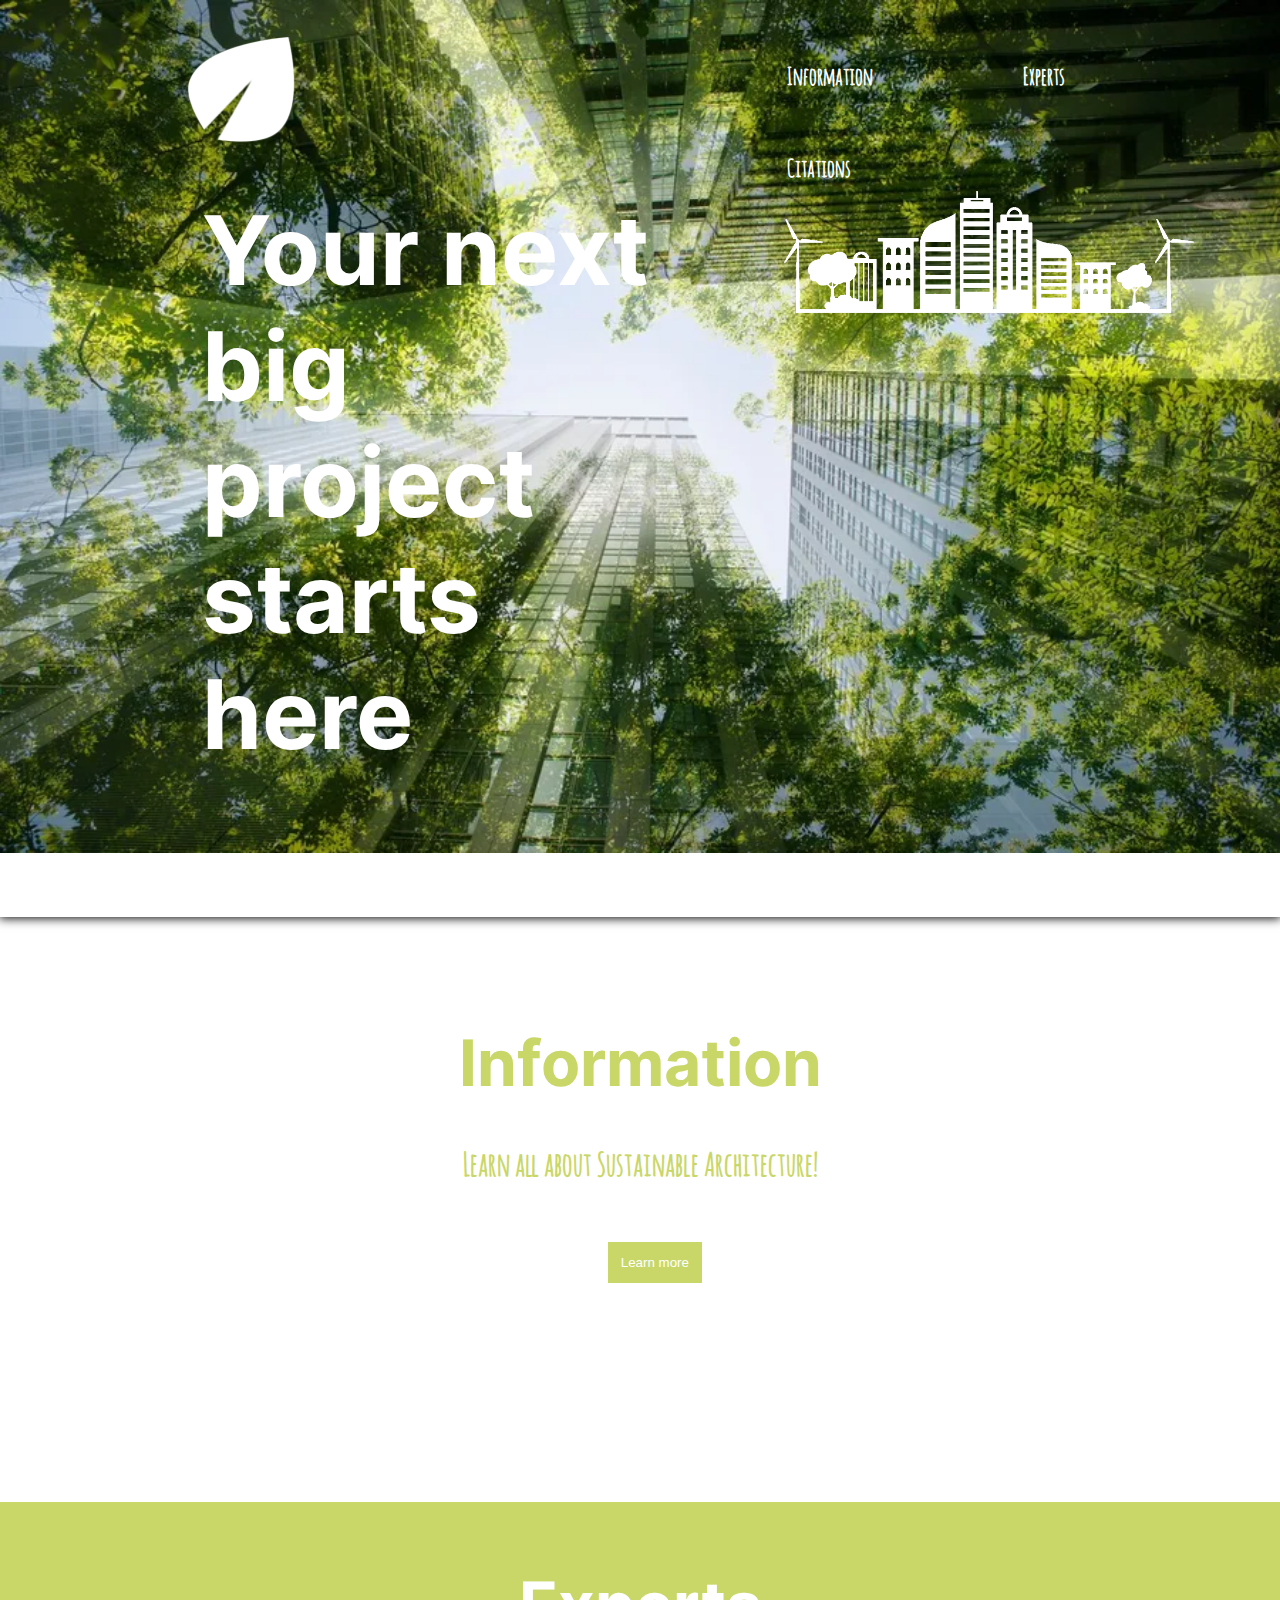
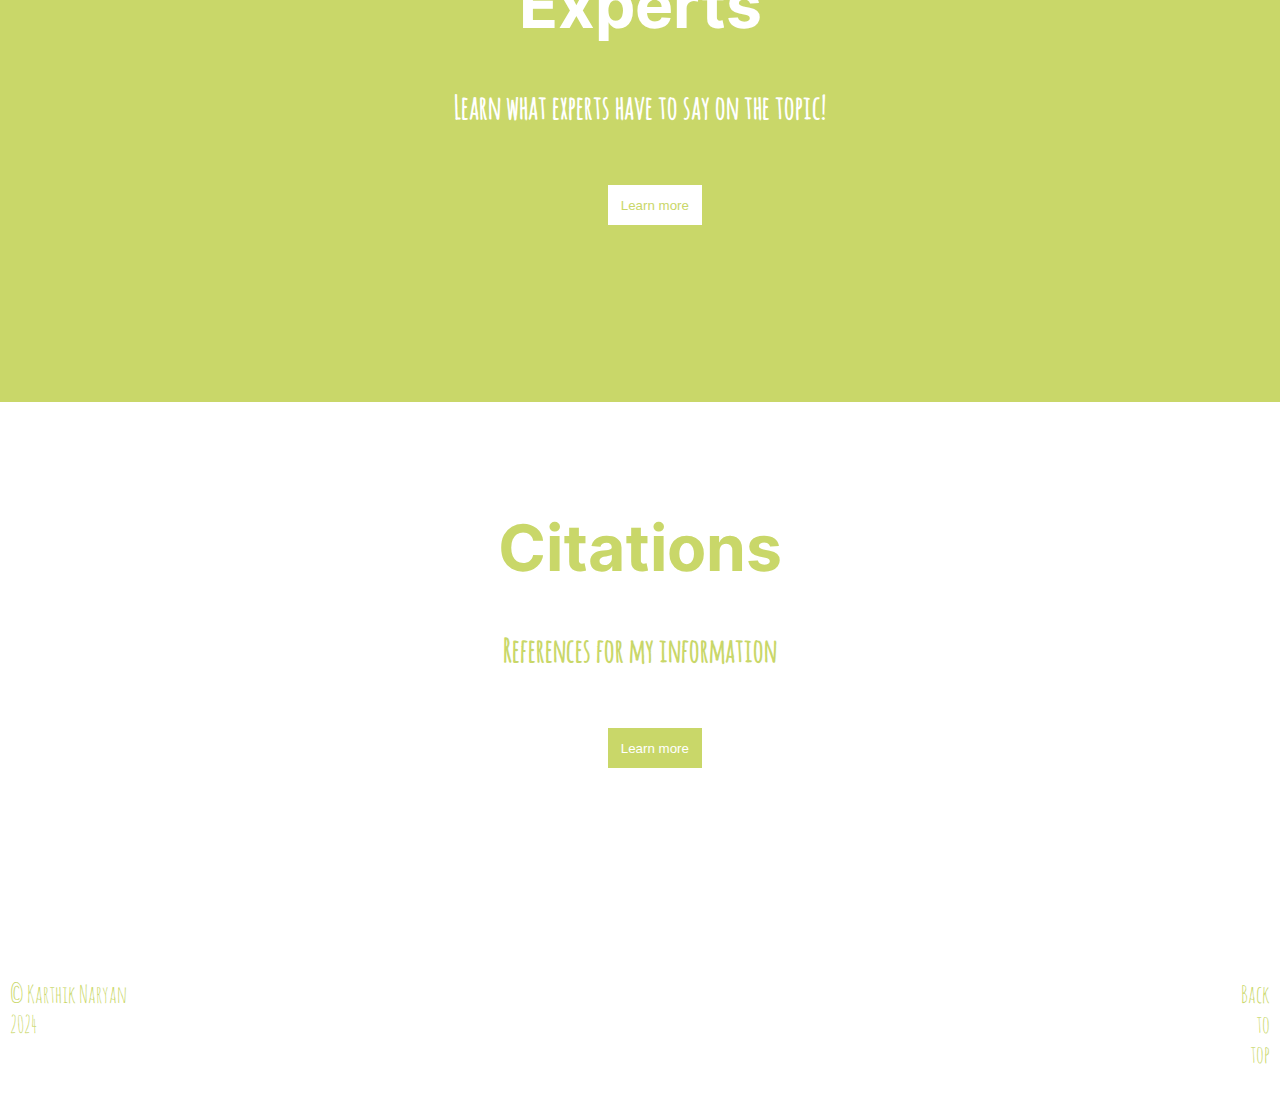
<file: Index.html>
<!DOCTYPE html>
<html lang="en">
<head>
    <meta charset="UTF-8">
    <meta name="viewport" content="width=device-width, initial-scale=1.0">
    <link rel="stylesheet" href="style.css">
    <link rel="icon" type="image/x-icon" href="Leaficon.png">
    <title>Home</title>
</head>
<body>

    <div class="navigationbar">
        <a class ="logo" href="Index.html"><img id="logo_image" src="Logo.png" alt="Leaf Logo" width="125px"></a>        
        <div class="center_nav">
            <a class ="text" href="Information.html">Information</a>
            <a class ="text" href="Experts.html">Experts</a>
            <a class ="text" href="Citations.html">Citations</a>
        </div>
    </div>

    <div class="HeroImage">
        <div class="HeroText">
            <h1>Your next big <br> project starts here</h1>
            <div class="SecondImage">
                <img src="pikb25.png" alt="City Skyline Cartoon Silloute" width="90%">
            </div>
        </div>
    </div>

    <div class="white_background">
        <div class="center_text">
            <h1 class="green_mini_header">Information</h1>
        </div>
        <div class="center_text">
            <p class="green_paragraph">
                Learn all about Sustainable Architecture!
            </p>
        </div>
        <a href="Information.html"><button class="green_learn_more">Learn more</button></a>
    </div>

    <div class="green_background">
        <div class="center_text">
            <h1 class="white_mini_header">Experts</h1>
        </div>
        <div class="center_text">
            <p class="white_paragraph">
                Learn what experts have to say on the topic!
            </p>
        </div>
        <a href="Experts.html"><button class="white_learn_more">Learn more</button></a>
    </div>

    <div class="white_background">
        <div class="center_text">
            <h1 class="green_mini_header">Citations</h1>
        </div>
        <div class="center_text">
            <p class="green_paragraph">
                References for my information
            </p>
        </div>
        <a href="Citations.html"><button class="green_learn_more">Learn more</button></a>
    </div>

    <footer>
        <p id="lefter_text">&copy; Karthik Naryan 2024</p>
        <a href="#top" class="righter_text"><p class="righter_text">Back to top</p></a>
    </footer>
    
</body>
</html>
</file>
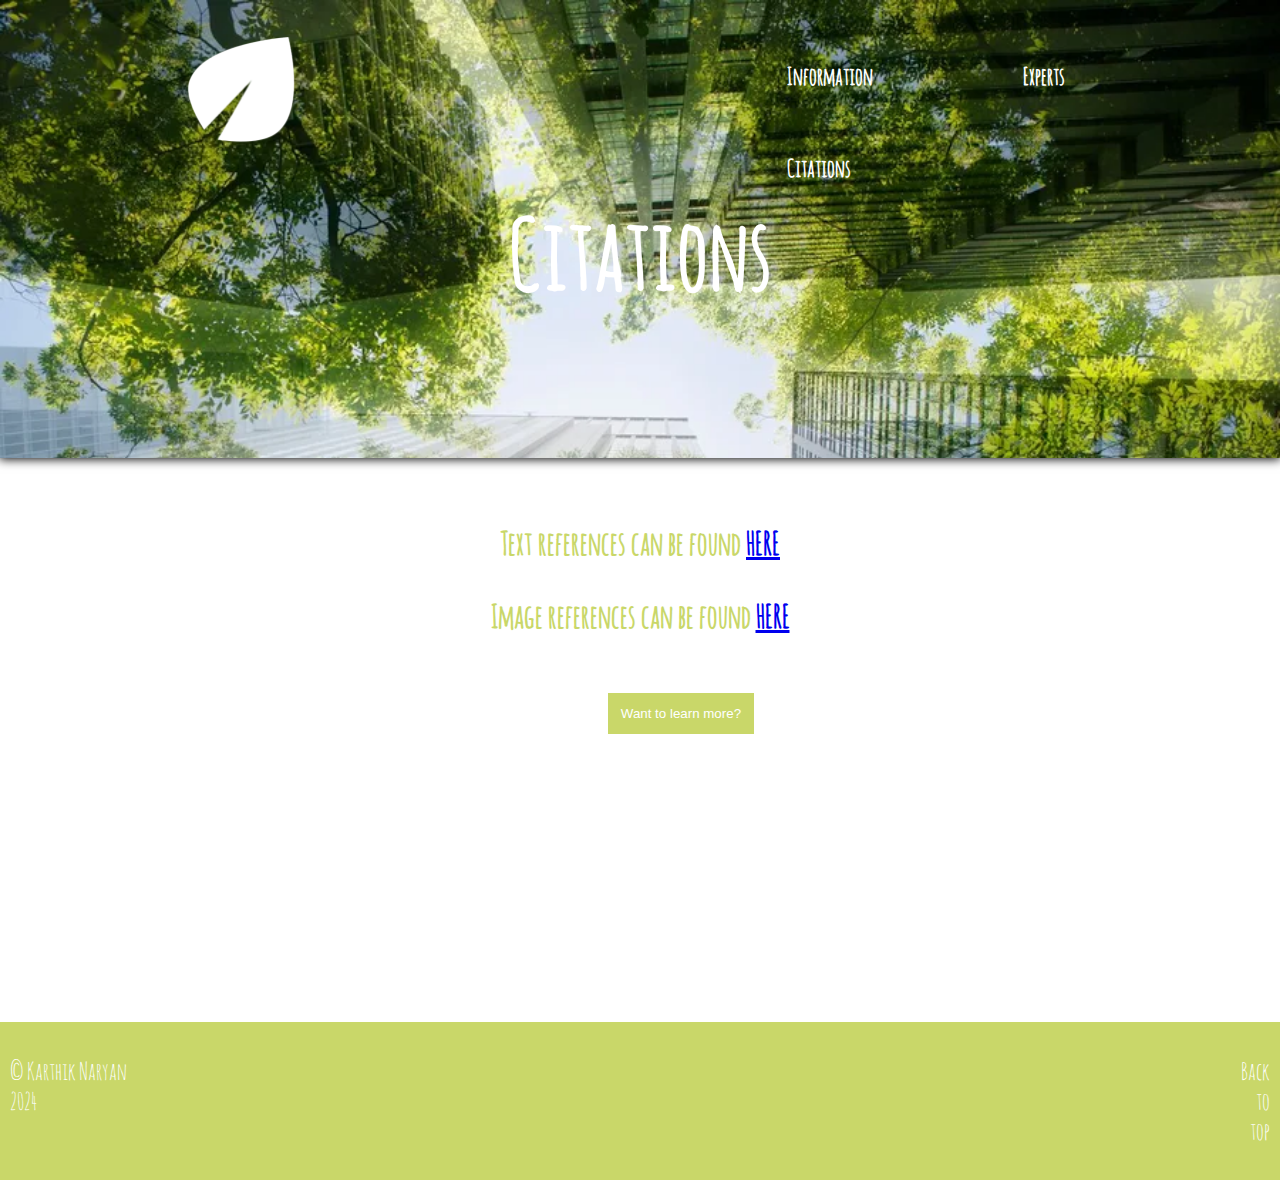
<file: Citations.html>
<!DOCTYPE html>
<html lang="en">
<head>
    <meta charset="UTF-8">
    <meta name="viewport" content="width=device-width, initial-scale=1.0">
    <link rel="stylesheet" href="style.css">
    <link rel="icon" type="image/x-icon" href="Leaficon.png">
    <title>Citations</title>
</head>
<body>
    
    <div class="navigationbar">
        <a class ="logo" href="Index.html"><img id="logo_image" src="Logo.png" alt="Leaf Logo" width="125px"></a>
        <div class="center_nav">
            <a class ="text" href="Information.html">Information</a>
            <a class ="text" href="Experts.html">Experts</a>
            <a class ="text" href="Citations.html">Citations</a>
        </div>
    </div>

    <div id="Hero_Image_Facts">
        <div id="Facts_Heading">
            <h1>Citations</h1>
        </div>
    </div>

    <div class="white_background">
        <div class="center_text">
            <p id="green_paragraph_special">
                Text references can be found <a href="https://docs.google.com/document/d/1NaU5Qm-gJn8ii4yYc-vd_Wkjf9UvuSWOLrGW2O_jZdw/edit?usp=sharing">HERE</a>
            </p>
        </div>
        <div class="center_text">
            <p class="green_paragraph">
                Image references can be found <a href="https://docs.google.com/document/d/1r_gOCxyFLvEwHJugW62ZzKG5Bp5iMZv-9-TrFC9MiMw/edit">HERE</a>
            </p>
        </div>
        <a href="https://www.thespruce.com/what-is-sustainable-architecture-4846497"><button class="green_learn_more">Want to learn more?</button></a>
    </div>

    <footer class="footer_green">
        <p id="lefter_text">&copy; Karthik Naryan 2024</p>
        <a href="#top" class="righter_text_white"><p class="righter_text_white">Back to top</p></a>
    </footer>

</body>
</html>
</file>
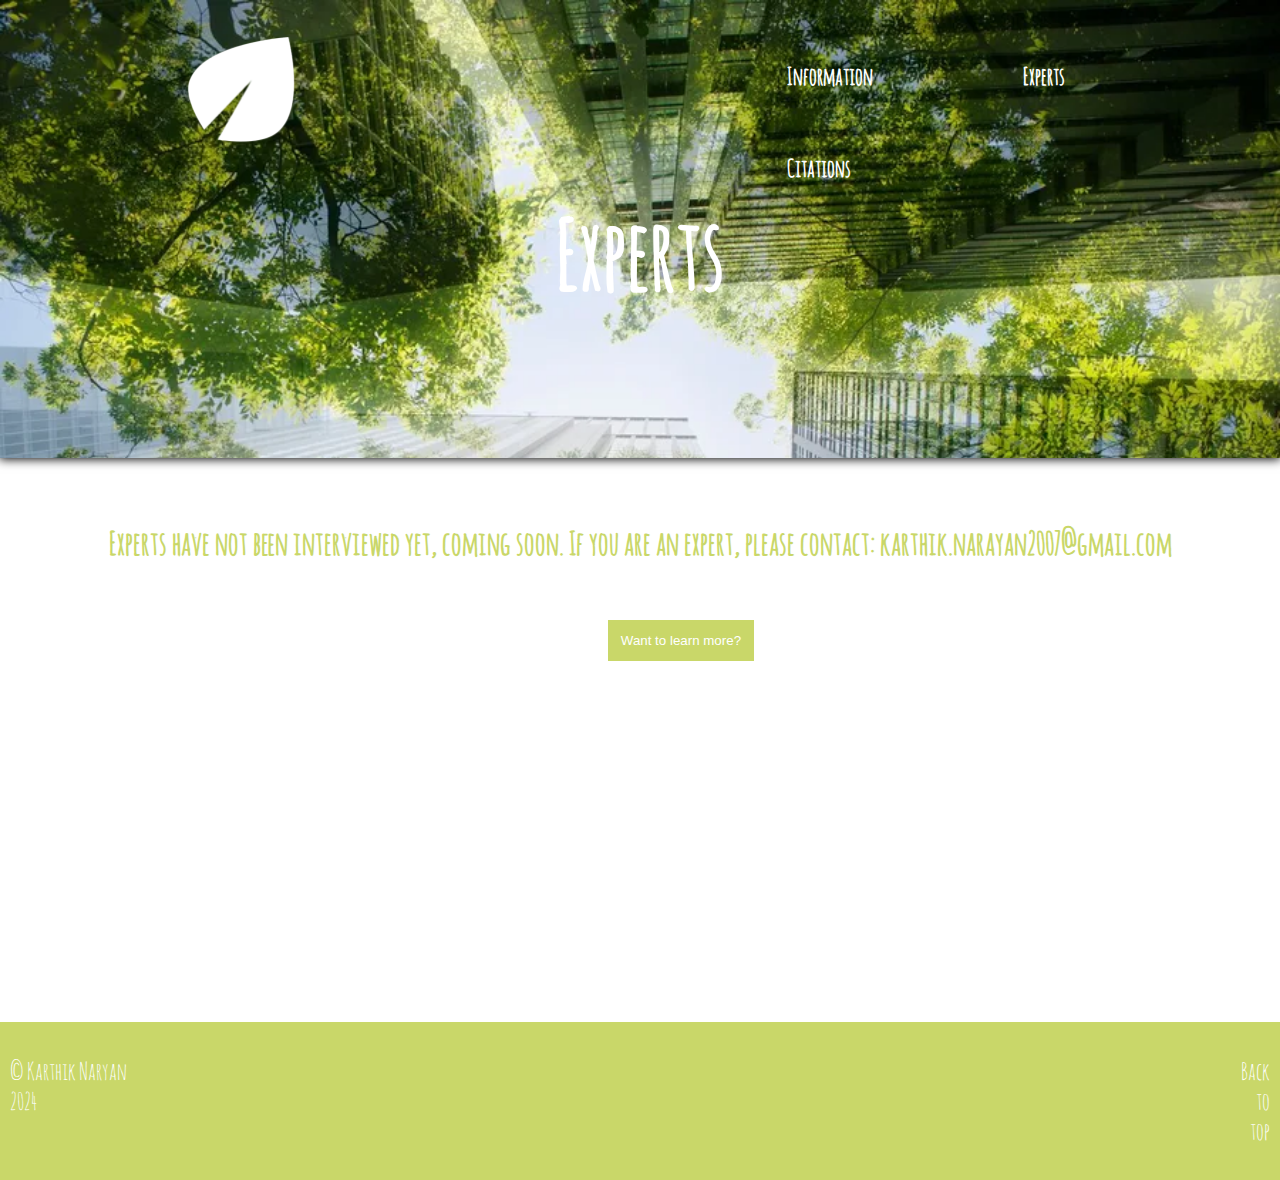
<file: Experts.html>
<!DOCTYPE html>
<html lang="en">
<head>
    <meta charset="UTF-8">
    <meta name="viewport" content="width=device-width, initial-scale=1.0">
    <link rel="stylesheet" href="style.css">
    <link rel="icon" type="image/x-icon" href="Leaficon.png">
    <title>Citations</title>
</head>
<body>
    
    <div class="navigationbar">
        <a class ="logo" href="Index.html"><img id="logo_image" src="Logo.png" alt="Leaf Logo" width="125px"></a>
        <div class="center_nav">
            <a class ="text" href="Information.html">Information</a>
            <a class ="text" href="Experts.html">Experts</a>
            <a class ="text" href="Citations.html">Citations</a>
        </div>
    </div>

    <div id="Hero_Image_Facts">
        <div id="Facts_Heading">
            <h1>Experts</h1>
        </div>
    </div>

    <div class="white_background">
        <div class="center_text">
            <p id="green_paragraph_special">
                Experts have not been interviewed yet, coming soon.
                If you are an expert, please contact: karthik.narayan2007@gmail.com
            </p>
        </div>
        <div class="center_text">
            <p class="green_paragraph">
                
            </p>
        </div>
        <a href="https://www.thespruce.com/what-is-sustainable-architecture-4846497"><button class="green_learn_more">Want to learn more?</button></a>
    </div>

    <footer class="footer_green">
        <p id="lefter_text">&copy; Karthik Naryan 2024</p>
        <a href="#top" class="righter_text_white"><p class="righter_text_white">Back to top</p></a>
    </footer>

</body>
</html>
</file>
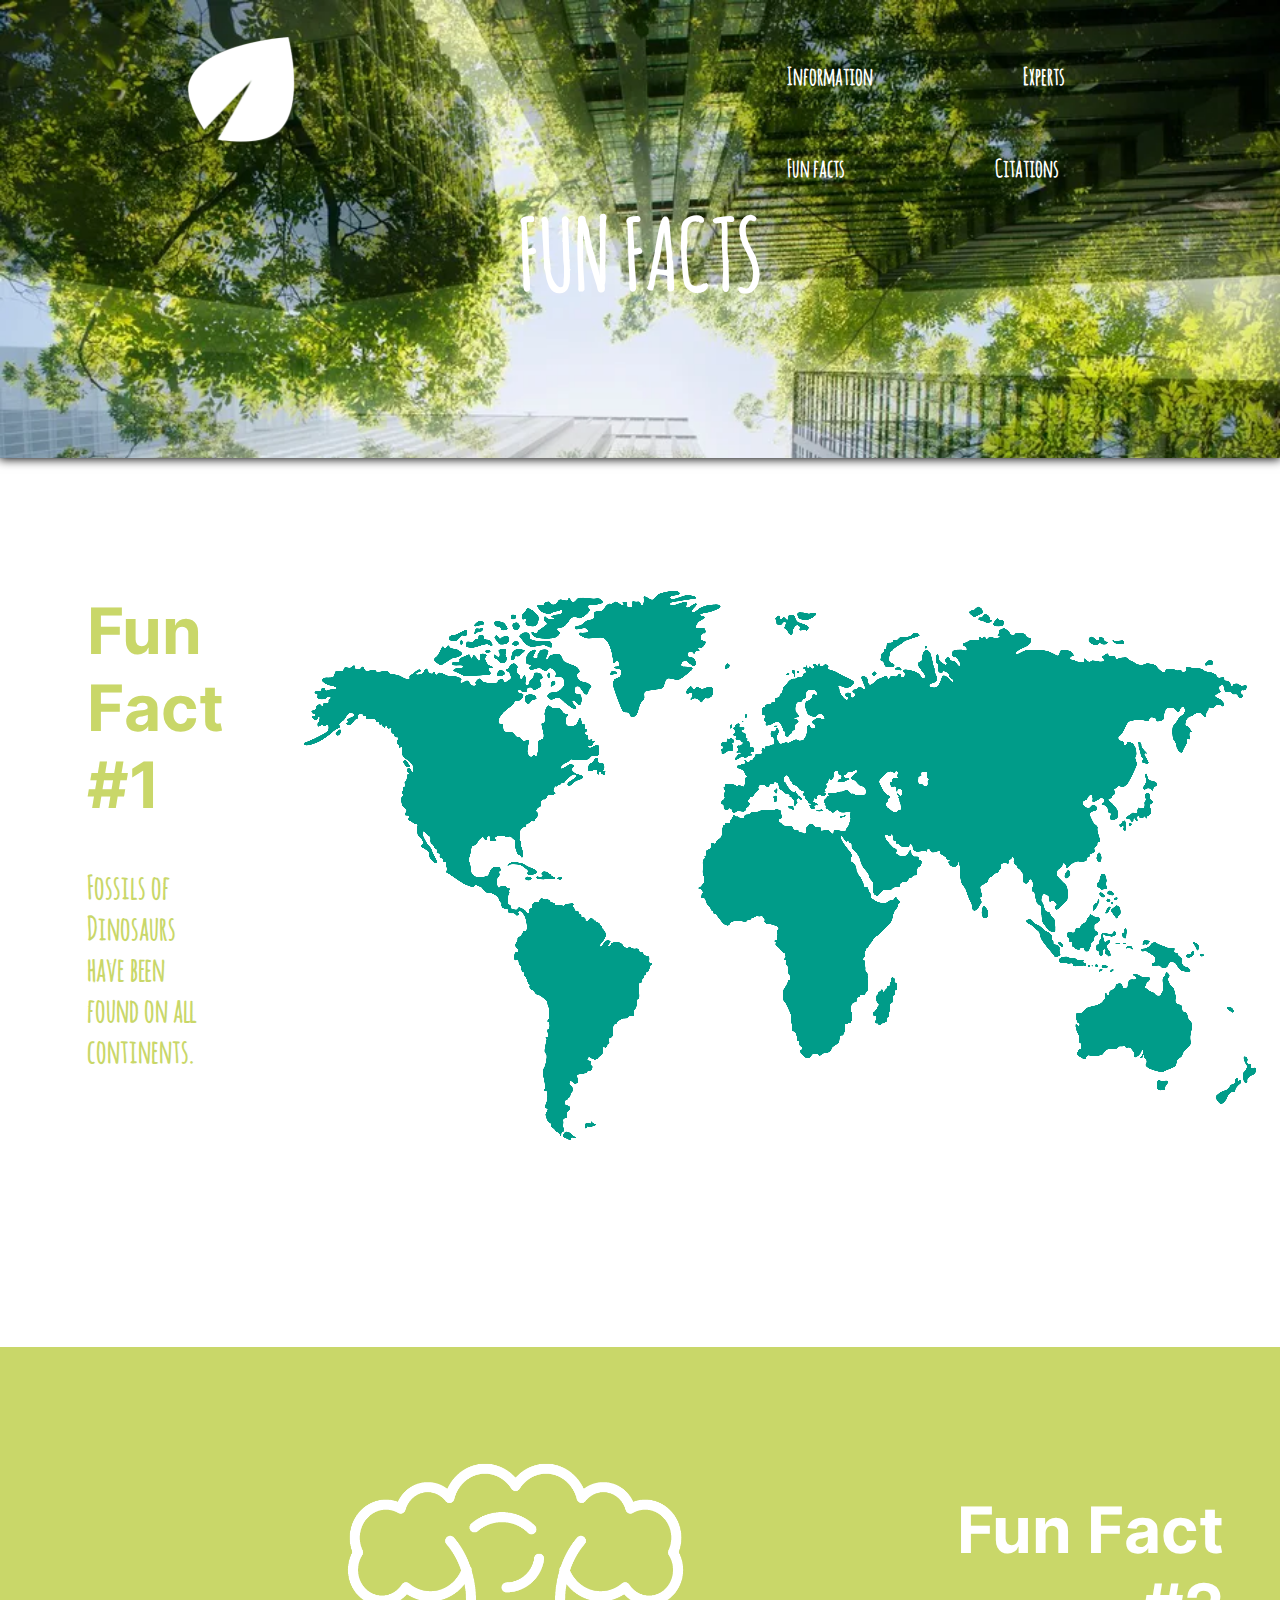
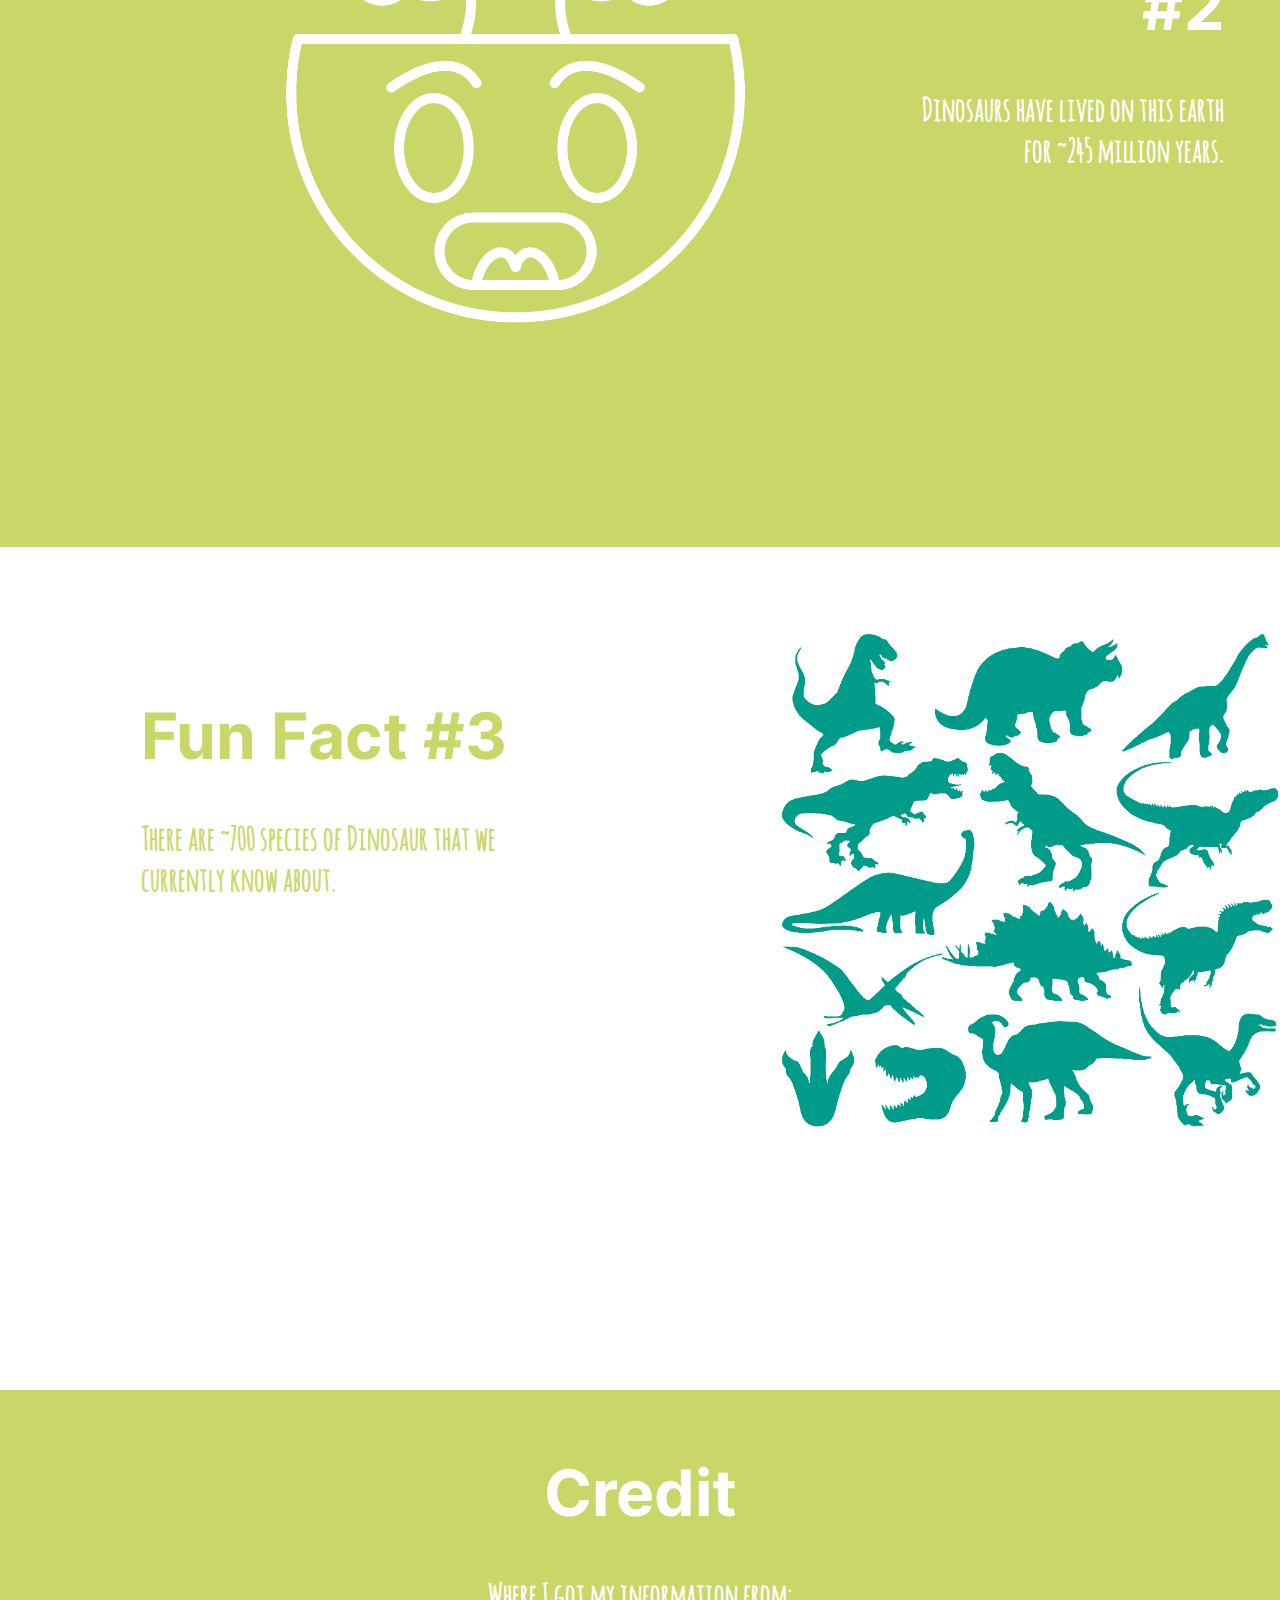
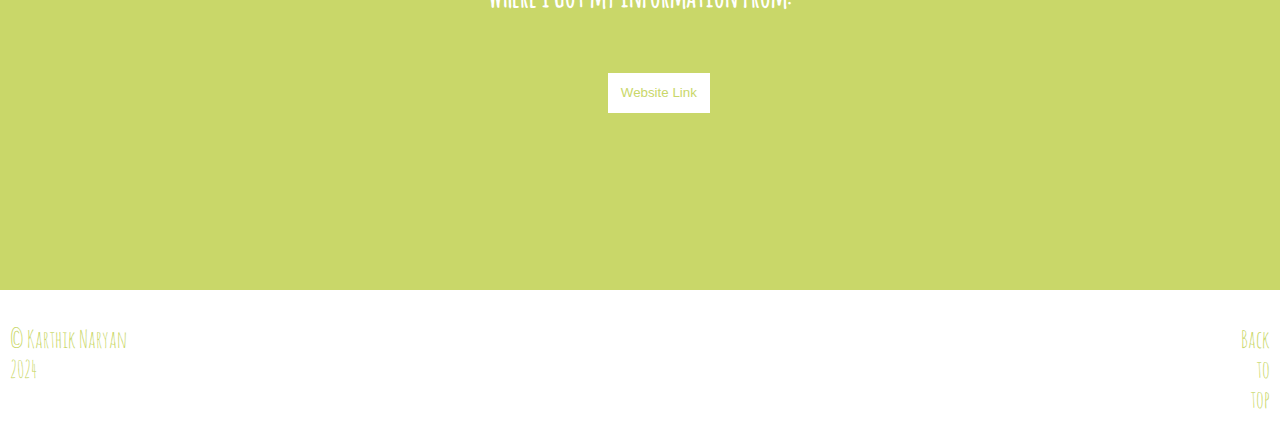
<file: Fun_Facts.html>
<!DOCTYPE html>
<html lang="en">
<head>
    <meta charset="UTF-8">
    <meta name="viewport" content="width=device-width, initial-scale=1.0">
    <link rel="stylesheet" href="style.css">
    <link rel="icon" type="image/x-icon" href="Leaficon.png">
    <title>Fun Facts</title>
</head>
<body>

    <div class="navigationbar">
        <a class ="logo" href="Index.html"><img id="logo_image" src="Logo.png" alt="Leaf Logo" width="125px"></a>
        <div class="center_nav">
            <a class ="text" href="Information.html">Information</a>
            <a class ="text" href="Experts.html">Experts</a>
            <a class ="text" href="Fun_Facts.html">Fun facts</a>
            <a class ="text" href="Citations.html">Citations</a>
        </div>
    </div>

    <div id="Hero_Image_Facts">
        <div id="Facts_Heading">
            <h1>FUN FACTS</h1>
        </div>
    </div>

    <div class="white_background_large">
        <div class="fact_white">
            <div class="fact_text">
                <div class="left_text">
                    <h1 class="green_mini_header">Fun Fact #1</h1>
                </div>
                <div class="left_text">
                    <p class="green_paragraph">
                        Fossils of Dinosaurs have been found on all continents.
                    </p>
                </div>
            </div>
            <img class="fact_white" src="World_Map.png" alt="Map of the world">
        </div>
    </div>

    <div class="green_background_large">
        <div class="fact_green">
            <img class="fact_green" src="Mind_Blown.png" alt="Mind blown emoji" width="780px">
            <div class="fact_text">
                <div class="right_text">
                    <h1 class="white_mini_header">Fun Fact #2</h1>
                </div>
                <div class="right_text">
                    <p class="white_paragraph">
                        Dinosaurs have lived on this earth for ~245 million years. 
                    </p>
                </div>
            </div>
        </div>
    </div>

    <div class="white_background_large">
        <div class="fact_white">
            <div class="fact_text">
                <div class="left_text">
                    <h1 class="green_mini_header">Fun Fact #3</h1>
                </div>
                <div class="left_text">
                    <p class="green_paragraph">
                        There are ~700 species of Dinosaur that we currently know about.
                    </p>
                </div>
            </div>
            <img id="fact_three" src="Many_Dinos.png" alt="Map of the world" height="500px">
        </div>
    </div>
    
    <div class="green_background">
        <div class="center_text">
            <h1 class="white_mini_header">Credit</h1>
        </div>
        <div class="center_text">
            <p class="white_paragraph">
                Where I got my information from:
            </p>
        </div>
        <a href="https://docs.google.com/document/d/1NaU5Qm-gJn8ii4yYc-vd_Wkjf9UvuSWOLrGW2O_jZdw/edit"><button class="white_learn_more">Website Link</button></a>
    </div>

    <footer>
        <p id="lefter_text">&copy; Karthik Naryan 2024</p>
        <a href="#top" class="righter_text"><p class="righter_text">Back to top</p></a>
    </footer>

</body>
</html>
</file>
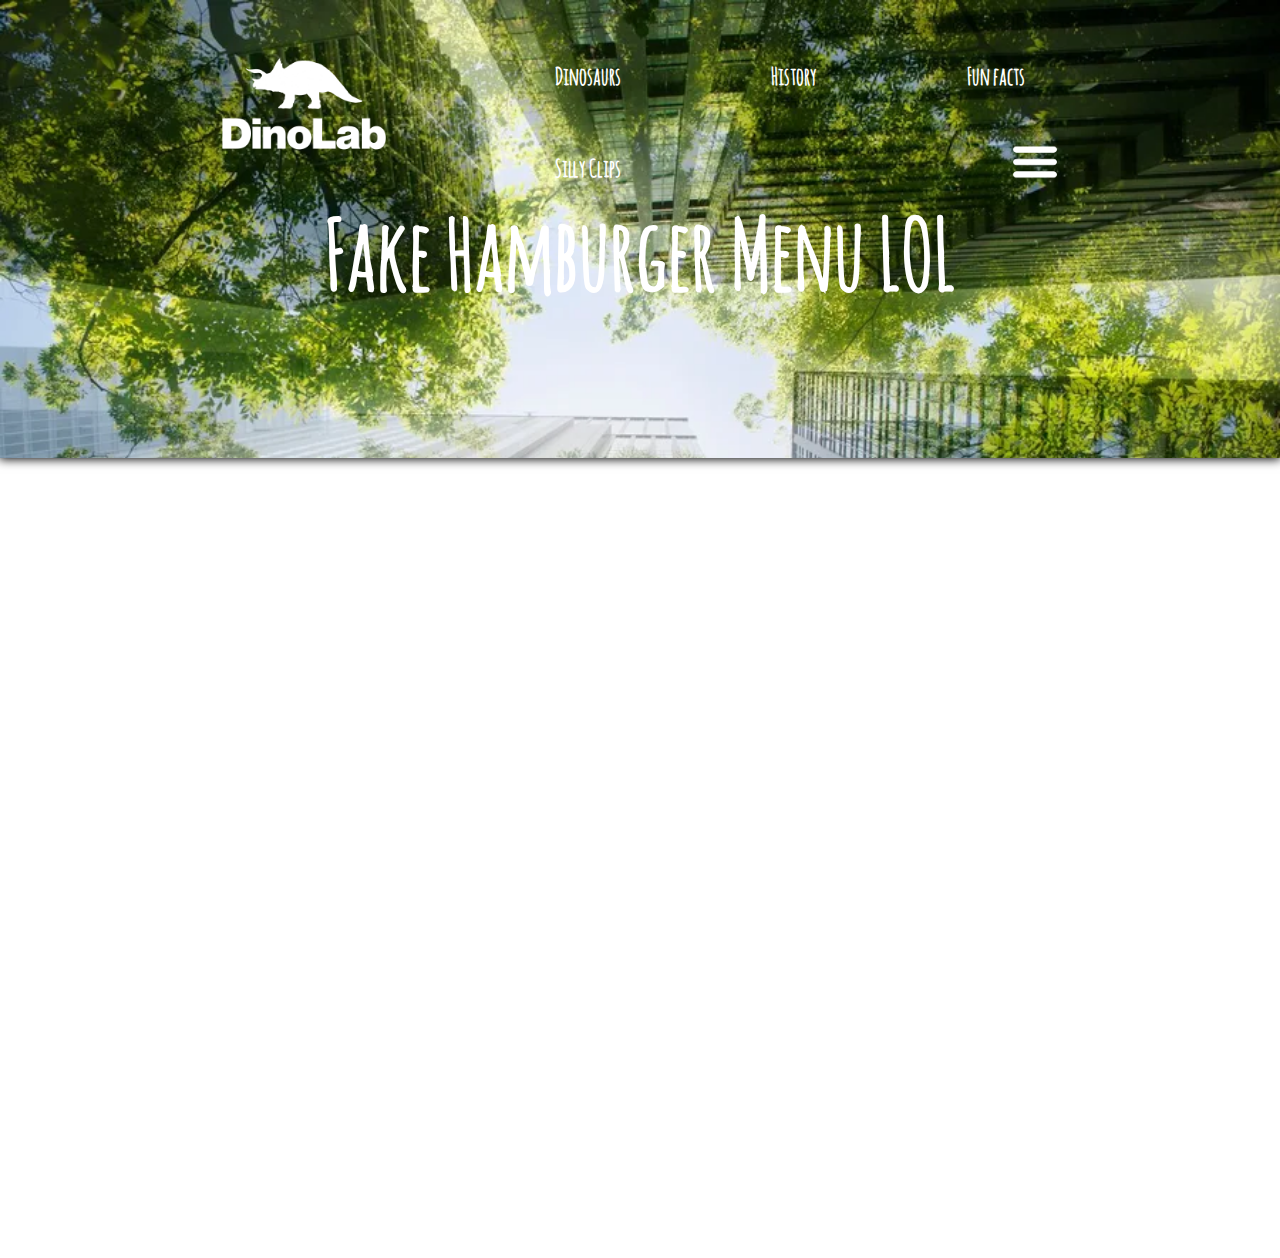
<file: Hamburger.html>
<!DOCTYPE html>
<html lang="en">
<head>
    <meta charset="UTF-8">
    <meta name="viewport" content="width=device-width, initial-scale=1.0">
    <link rel="stylesheet" href="style.css">
    <link rel="icon" type="image/x-icon" href="Favicon.png">
    <title>Rickroll</title>
</head>
<body>
    
    <div class="navigationbar">
        <a class ="logo" href="Index.html"><img id="logo_image" src="DinoLab_Logo.png" alt="Dinosaur Logo" width="250px"></a>
        <div class="center">
            <a class ="text" href="Dinosaur.html">Dinosaurs</a>
            <a class ="text" href="History.html">History</a>
            <a class ="text" href="Fun_Facts.html">Fun facts</a>
            <a class ="text" href="Silly_clips.html">Silly Clips</a>
        </div>
        <a class="hamb" href="Hamburger.html"><img src="Burger.png" alt="Hamburger menu" width="50px"></a>
    </div>

    <div id="Hero_Image_Facts">
        <div id="Facts_Heading">
            <h1>Fake Hamburger Menu LOL</h1>
        </div>
    </div>
    <div class="white_background_large">
        <meta http-equiv="refresh" content="1; url='https://bit.ly/3BlS71b'" />
    </div>
    
</body>
</html>
</file>
<file: style.css>
@font-face {
    font-family: mefont;
    src: url(AmaticSC-Regular.ttf);
}

@font-face {
    font-family: youfont;
    src: url(Inter-VariableFont_slnt\,wght.ttf);
}

body {
    margin: 0;
    padding: 0;
    height: 100%;
    overflow: auto;
}

footer {
    padding: 10px;
    background-color: white;
    color: #c9d769;
    display: flex;
    font-family: mefont;
    font-size: 150%;
}

.footer_green {
    padding: 10px;
    background-color: #c9d769;
    color: white;
    display: flex;
    font-family: mefont;
    font-size: 150%;
}

#lefter_text {
    text-align: left;
}

.righter_text {
    text-align: right;
    float: right;
    margin-left: 85%;
    text-decoration: none;
    color: #c9d769;
}

.righter_text_white {
    text-align: right;
    float: right;
    margin-left: 85%;
    text-decoration: none;
    color: white;
}

#fact_three {
    display: flex;
    margin-left: 17%;
    margin-top: 7%;

}

#fact_four {
    display: flex;
    margin-right: 17%;
    margin-left: 17%;
    margin-top: 7%;

}

.fact_white {
    display: flex;
    margin-left: 5%;
}

.fact_green {
    margin-top: 7%;
    display: flex;
    margin-left: 5%;
}

.fact_text {
    display: block;
    margin-top: 7%;
}

.navigationbar {
    position: absolute;
    top: 30px;
   /* background-color: #201c1c; */
    overflow: hidden;
    width: 100%;
   /* box-shadow: 0.2px 0.2px 1px white; */
}


.center {
    float: center;
    padding-left: 200px;                                                                              
}

.center_nav {
    padding-left: 200px;
    margin-left: 40%;                                                                              
}

.navigationbar .text {
    float: left;
    text-align: center;
    padding: 31px 75px;
 /*   background-color: #201c1c; */
    font-family: mefont;
    font-size: 150%;
    font-weight: bold;
    text-decoration: none;
    transition: text-decoration 2s; 
    color: white;
}

.navigationbar .text:hover {
   /* background-color: #302c2c; */
   text-decoration: underline;
   padding-top: 20px;
   transition: padding-top 0.3s;
}


@keyframes highlight {
    from {}
}

/*
.navigationbar .logo:hover {
  background-color: red; 
}
*/


.navigationbar .logo {
    float: left;
    margin: 0px;
    padding-top: none;
    padding: 0px 4% 0px 14%;
   /* background-color: #201c1c; */
}

.HeroImage {
    background-image: url("green-buildings-1600-x-1067-wallpaper-richu29freg5tc1n.jpg");
    background-repeat: no-repeat;
    background-size: 100%;
    padding-bottom: 80px;
    box-shadow: 0px 0px 10px 1px black;
}

#Hero_Image_Facts {
    background-image: url("green-buildings-1600-x-1067-wallpaper-richu29freg5tc1n.jpg");
    background-repeat: no-repeat;
    background-size: 100%;
    padding-bottom: 80px;
    box-shadow: 0px 0px 10px 1px black;
    text-align: center;
}

.HeroText {
    text-align: left;
    padding-top: 10%;
    margin-left: 15.8%;
    font-family: youfont;
    color: white;
    font-size: 300%;
    display: flex;
}

#Facts_Heading {
    text-align: center;
    padding-top: 10%;
    font-family: mefont;
    font-weight: bolder;
    color: white;
    font-size: 300%;
}

.hamb {
    float: right;
    padding-top: none;
    padding: 15px;
    margin-right: 16%;
  /*  background-color: #201c1c; */
}

.hamb:hover {
 /*   background-color: red; */
 border: dashed;
 transition: border 0.1s;
 color:white;
}

.SecondImage {
    float: right;
    margin-left: 5%;
    
}

.white_background {
    height: 500px;
}

.white_background_large {
    height: 800px;
}

.green_background_large {
    height: 800px;
    background-color: #c9d769;
}

.green_background {
    height: 500px;
    background-color: #c9d769;
}

.center_text {
    text-align: center;
}

#center_text_list {
    padding-left: 42.5%;
    text-decoration: none;
    color: white;
    font-family: mefont;
    font-size: 130%;
}

.left_text {
    text-align: left;
    margin-left: 15%;
}

.right_text {
    text-align: right;
    margin-right: 15%;
}

.green_mini_header {
    padding-top: 5%;
    font-family: youfont;
    font-size: 400%;
    color: #c9d769;
}

.white_mini_header {
    padding-top: 5%;
    font-family: youfont;
    font-size: 400%;
    color: white;
}

.green_paragraph {
    font-family: mefont;
    font-weight: bolder;
    font-size: 200%;
    color: #c9d769;
}

#green_paragraph_special {
    margin-top: 5%;
    font-family: mefont;
    font-weight: bolder;
    font-size: 200%;
    color: #c9d769;
}

.white_paragraph {
    font-family: mefont;
    font-weight: bolder;
    font-size: 200%;
    color: white;
}

.green_learn_more {
    color: white;
    border: none;
    background-color: #c9d769;
    padding: 1%;
    position: absolute;
    margin-top: 2%;
    left: 47.5%;
}

.green_learn_more:hover {
    background-color: white;
    color: #c9d769;
    border-bottom: #c9d769;
    border-style: solid;
    border-width: 2px;
}

.white_learn_more {
    color: #c9d769;
    border: none;
    background-color: white;
    padding: 1%;
    position: absolute;
    margin-top: 2%;
    left: 47.5%;
}

#white_learn_more_two {
    color: #c9d769;
    border: none;
    background-color: white;
    padding: 1%;
    position: absolute;
    margin-top: 5%;
    left: 47.5%;
}

.white_learn_more:hover {
    background-color: #c9d769;
    color: white;
    border-bottom: white;
    border-style: solid;
    border-width: 2px;
}

#white_learn_more_two:hover {
    background-color: #c9d769;
    color: white;
    border-bottom: white;
    border-style: solid;
    border-width: 2px;
}

#clips {
    display: flex;
    margin-left: 5%;
}
</file>
